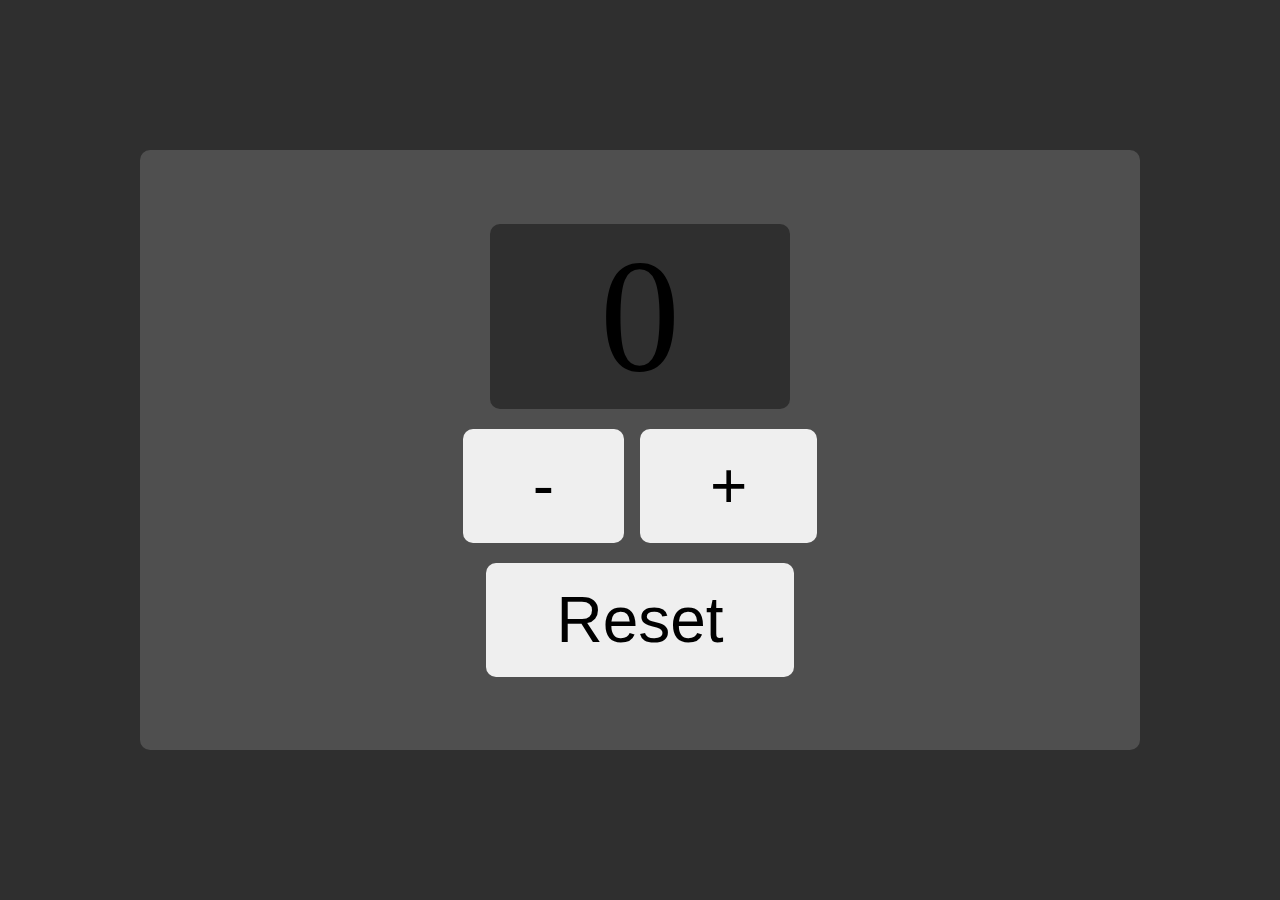
<file: Day 01 CounterApp/index.html>
<html lang="en">
  <head>
    <meta charset="UTF-8" />
    <meta name="viewport" content="width=device-width, initial-scale=1.0" />
    <title>Day 01 Counter App</title>
    <link rel="stylesheet" href="style.css" />
  </head>
  <body>
    <div class="container">
      <div class="count">0</div>
      <div class="btn">
        <button class="decrement btn">-</button>
        <button class="increment btn">+</button>
      </div>
      <button class="reset btn">Reset</button>
    </div>
    <script src="script.js"></script>
  </body>
</html>
</file>
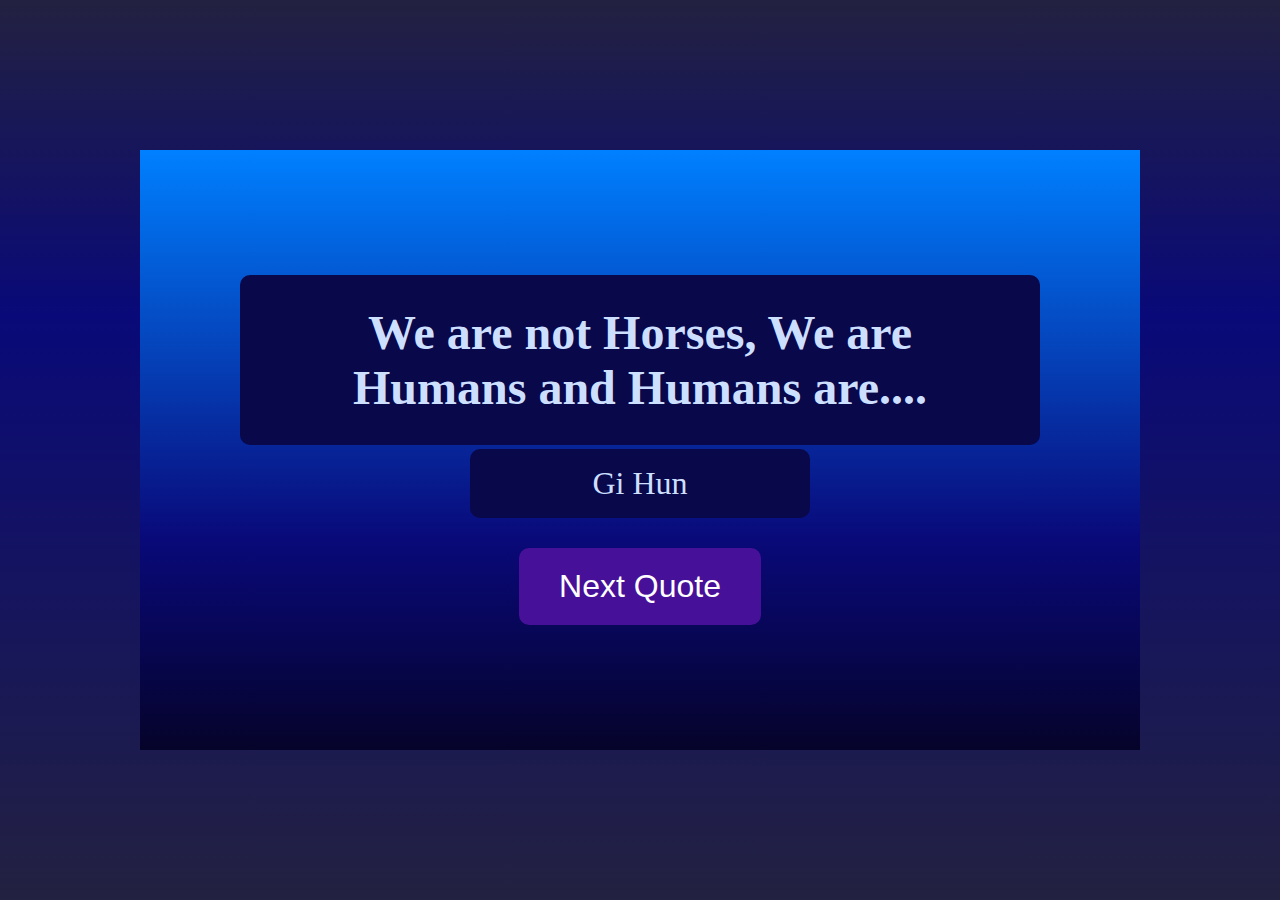
<file: Day 02 Random Quote Generator/index.html>
<html lang="en">
  <head>
    <meta charset="UTF-8" />
    <meta name="viewport" content="width=device-width, initial-scale=1.0" />
    <title>Day 02 Random Quote Generator</title>
    <link rel="stylesheet" href="style.css" />
  </head>
  <body>
    <div class="container">
      <h1 class="quote">We are not Horses, We are Humans and Humans are....</h1>
      <p class="auth">Gi Hun</p>
      <button class="btn">Next Quote</button>
    </div>
    <script src="script.js"></script>
  </body>
</html>
</file>
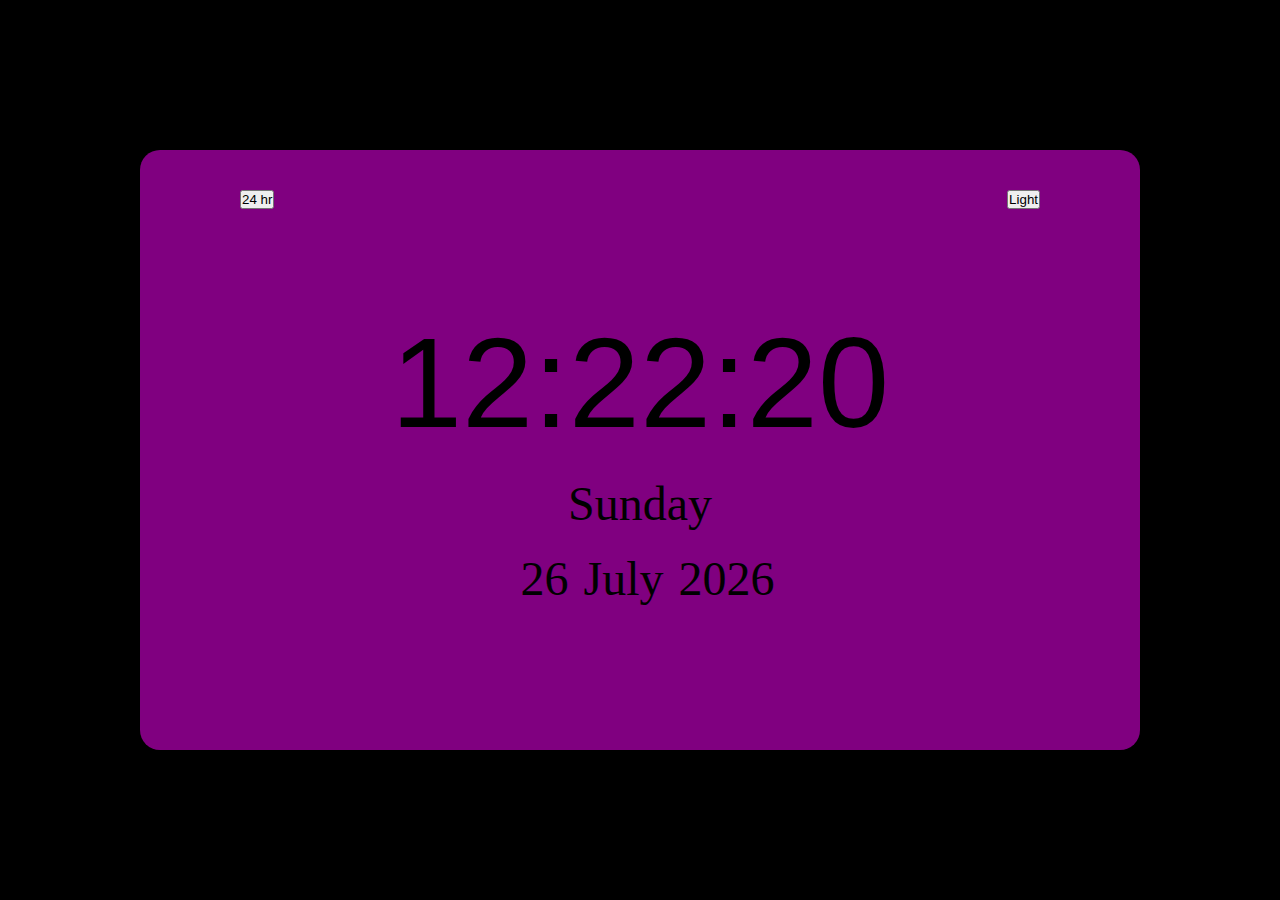
<file: Day 03 Digital Clock/index.html>
<html lang="en">
  <head>
    <meta charset="UTF-8" />
    <meta name="viewport" content="width=device-width, initial-scale=1.0" />
    <title>Day 03 Digital Clock</title>
    <link rel="stylesheet" href="style.css" />
  </head>
  <body>
    <div class="container">
      <nav class="toggle">
        <button class="formatter btn">24 hr</button>
        <button class="theme btn">Light</button>
      </nav>
      <main>
        <div class="time">12:23:02</div>
        <div class="format">AM</div>
      </main>
      <div class="day">Monday</div>
      <div class="calender">
        <div class="date">4</div>
        <div class="month">June</div>
        <div class="year">2024</div>
      </div>
    </div>
    <script src="script.js"></script>
  </body>
</html>
</file>
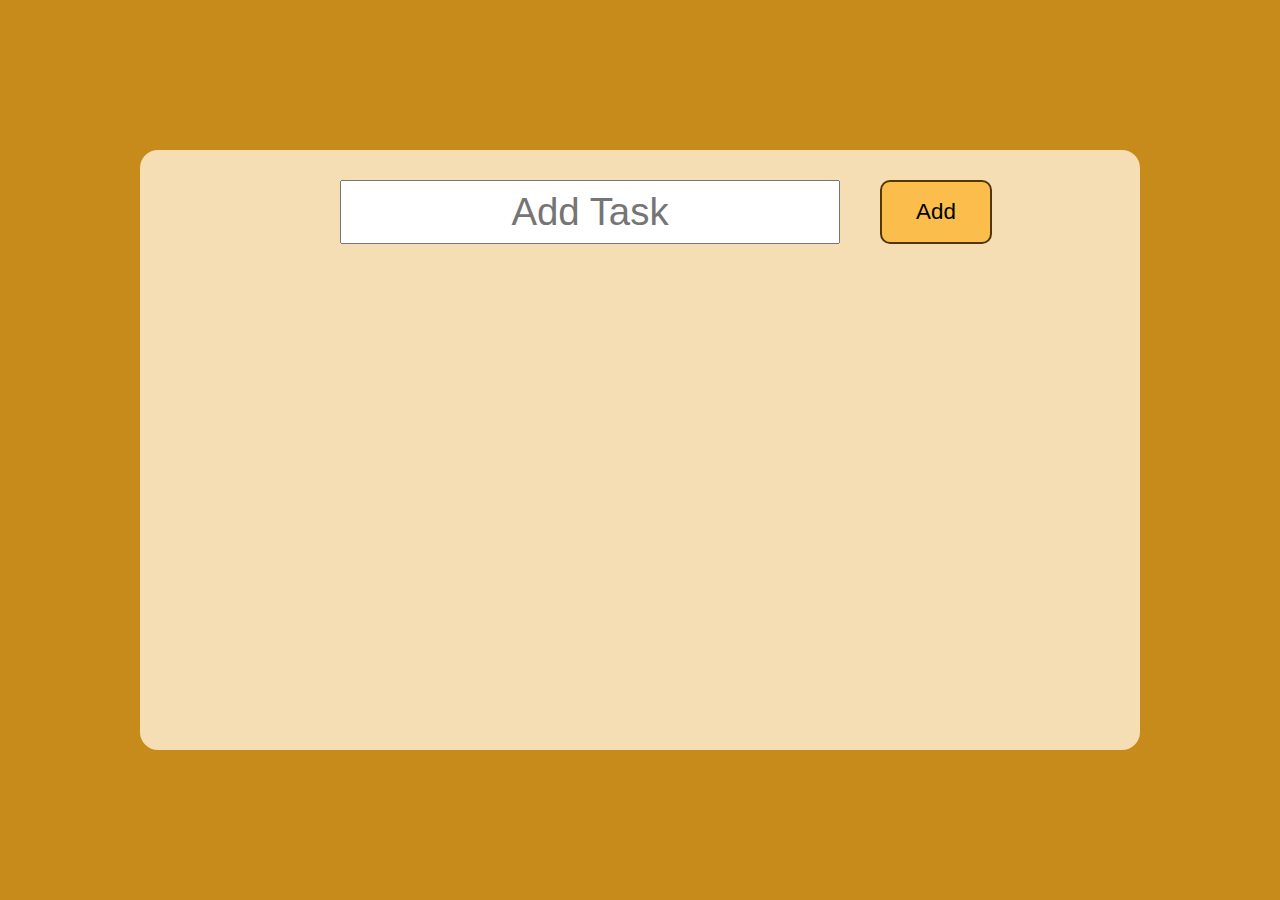
<file: Day 04 ToDoList/index.html>
<html lang="en">
  <head>
    <meta charset="UTF-8" />
    <meta name="viewport" content="width=device-width, initial-scale=1.0" />
    <title>Day 4 ToDoList</title>
    <link rel="stylesheet" href="style.css" />
  </head>
  <body>
    <div class="container">
      <div class="inputs">
        <input type="text" class="input" placeholder="Add Task" />
        <button class="button add">Add</button>
      </div>
      <ul></ul>
    </div>
    <script src="script.js"></script>
  </body>
</html>
</file>
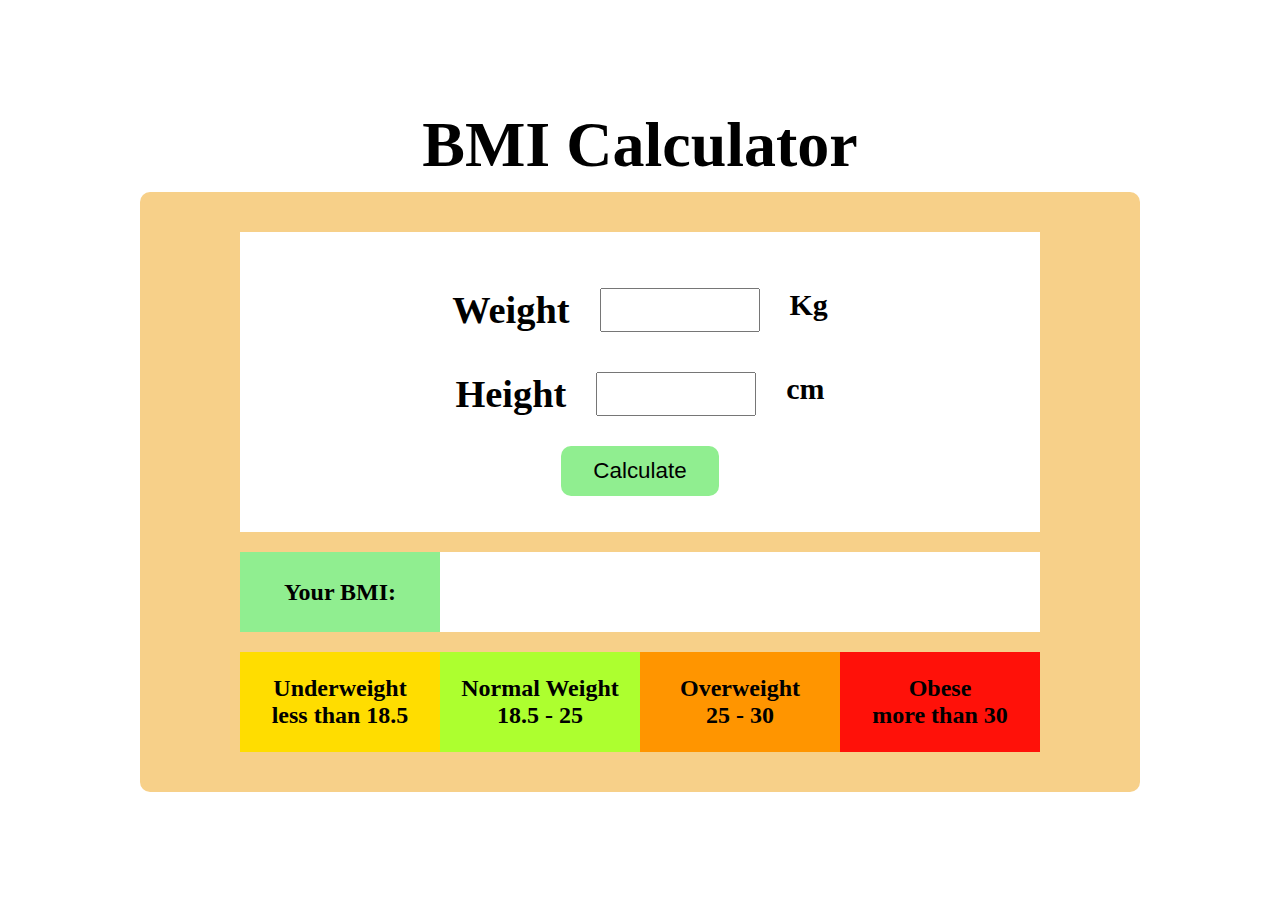
<file: Day 05 BMI Calculator/index.html>
<html lang="en">
  <head>
    <meta charset="UTF-8" />
    <meta name="viewport" content="width=device-width, initial-scale=1.0" />
    <title>Day 5 BMI Calculator</title>
    <link rel="stylesheet" href="style.css" />
  </head>
  <body>
    <h1 class="heading">BMI Calculator</h1>
    <div class="container">
      <div class="inputs">
        <div class="weight">
          <h2>Weight</h2>
          <input type="text" class="inputWeight" />
          <h3>Kg</h3>
        </div>
        <div class="height">
          <h2>Height</h2>
          <input type="text" class="inputHeight" />
          <h3>cm</h3>
        </div>
        <button class="calc">Calculate</button>
      </div>
      <div class="results">
        <div class="div"><h2>Your BMI:</h2></div>
        <div class="res"><h2 class="result"></h2></div>
      </div>
      <div class="cate">
        <div class="underweight cato">
          <h2>Underweight</h2>
          <h2>less than 18.5</h2>
        </div>
        <div class="normal cato">
          <h2>Normal Weight</h2>
          <h2>18.5 - 25</h2>
        </div>
        <div class="overweight cato">
          <h2>Overweight</h2>
          <h2>25 - 30</h2>
        </div>
        <div class="obese cato">
          <h2>Obese</h2>
          <h2>more than 30</h2>
        </div>
      </div>
    </div>
    <script src="script.js"></script>
  </body>
</html>
</file>
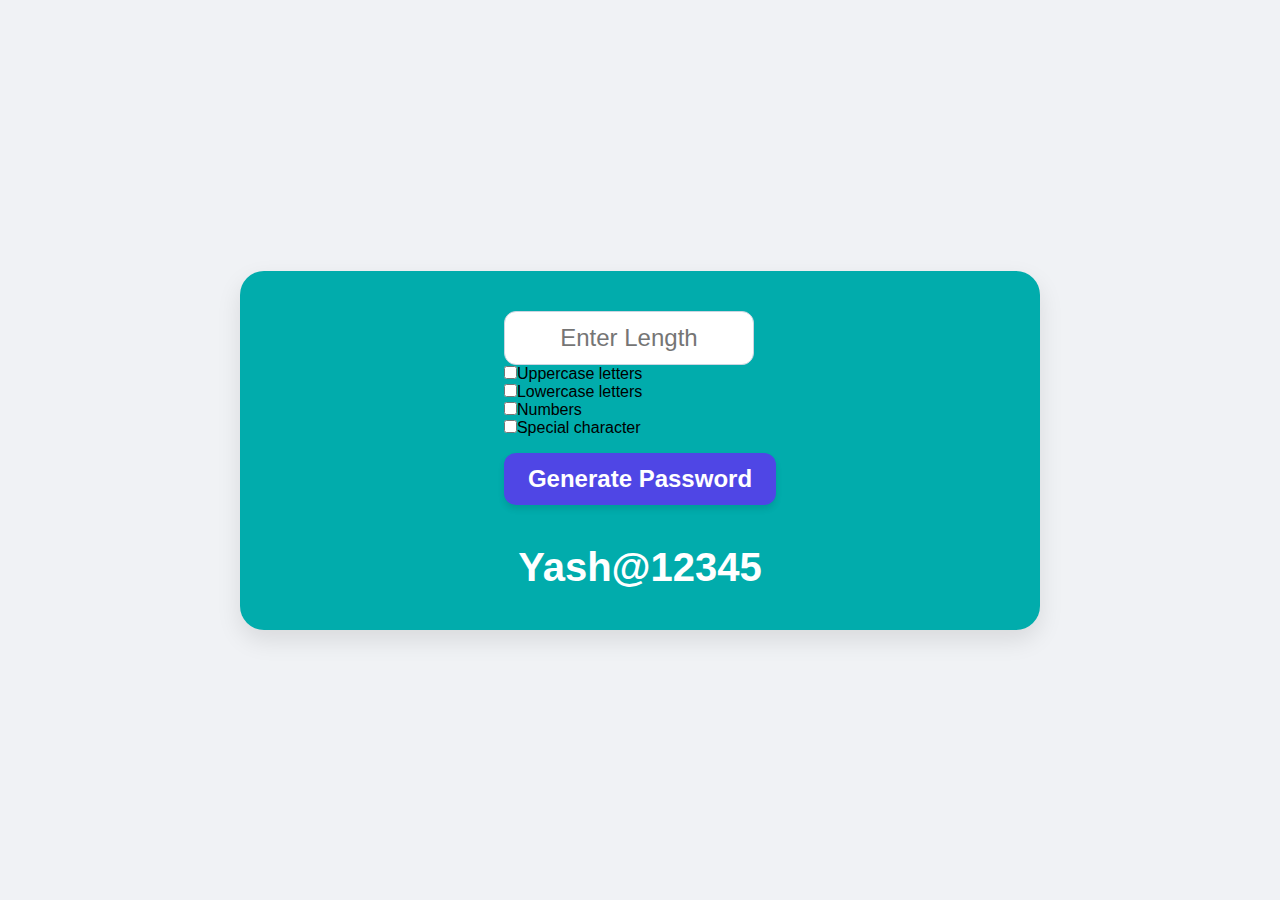
<file: Day 06 Password Generator/index.html>
<html lang="en">
  <head>
    <meta charset="UTF-8" />
    <meta name="viewport" content="width=device-width, initial-scale=1.0" />
    <title>Day 6 Password Generator</title>
    <link rel="stylesheet" href="style.css" />
  </head>
  <body>
    <div class="container">
      <div class="check-boxes">
        <label
          ><input
            type="text"
            placeholder="Enter Length"
            class="length" /></label
        ><br />
        <label>
          <input type="checkbox" class="capital-checkbox box" />Uppercase
          letters </label
        ><br />
        <label>
          <input type="checkbox" class="lower-checkbox box" />Lowercase letters
        </label>
        <br />
        <label>
          <input type="checkbox" class="num-checkbox box" />Numbers
        </label>
        <br />
        <label>
          <input type="checkbox" class="symbol-checkbox box" />Special character
        </label>
        <br />
        <button class="btn">Generate Password</button>
      </div>
      <div class="output"><h1 class="result">Yash@12345</h1></div>
    </div>
    <script src="script.js"></script>
  </body>
</html>
</file>
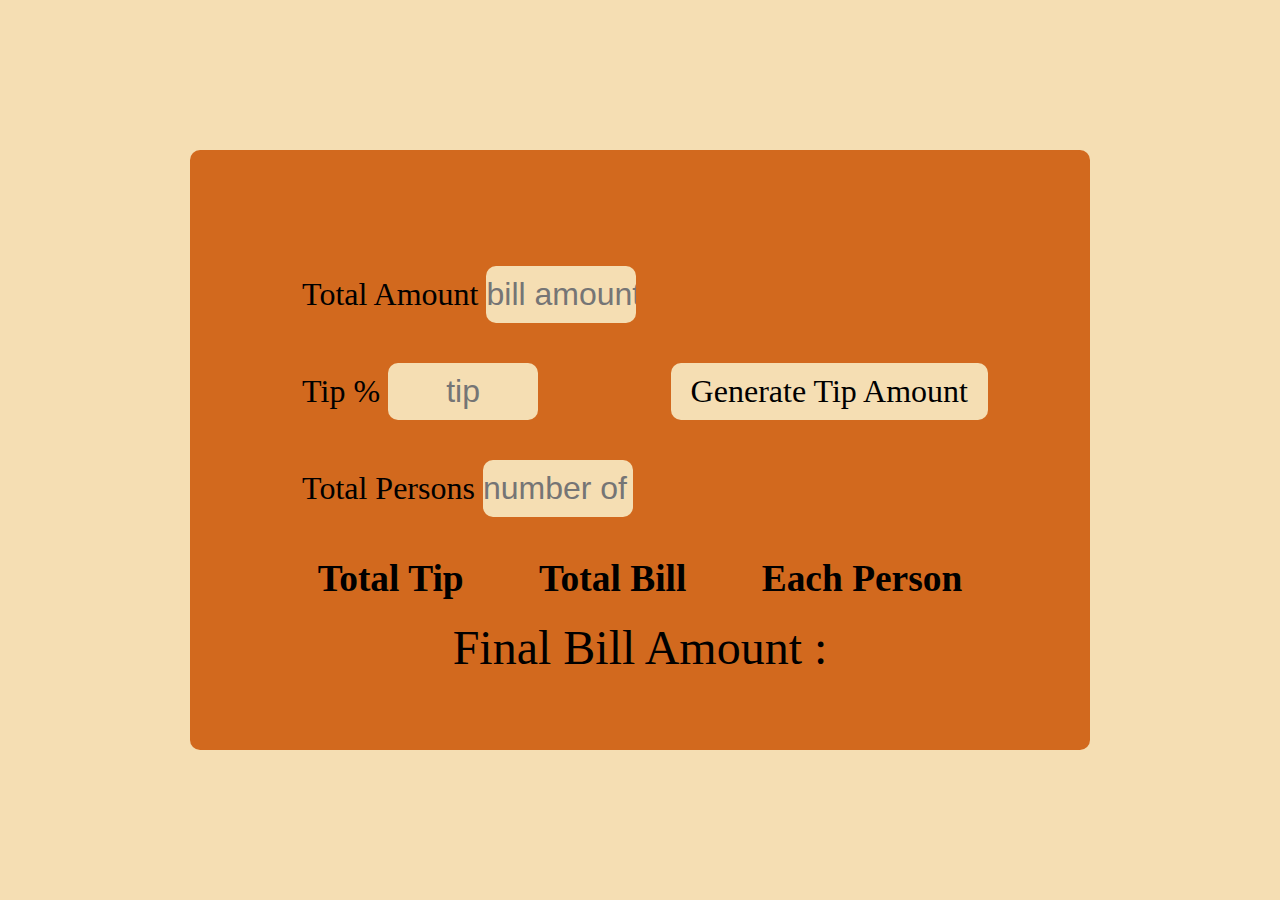
<file: Day 07 Tip Calculator/index.html>
<html lang="en">
  <head>
    <meta charset="UTF-8" />
    <meta name="viewport" content="width=device-width, initial-scale=1.0" />
    <title>Day 7 Tip Calculator</title>
    <link rel="stylesheet" href="style.css" />
  </head>
  <body>
    <div class="container">
      <main>
        <div class="inputs">
          <label for="total-bill">Total Amount</label>
          <input
            type="text"
            placeholder="bill amount"
            class="bill-amount"
            id="total-bill"
          />
          <br />
          <label for="total-tip">Tip %</label>
          <input type="text" placeholder="tip" class="tip" id="total-tip" />
          <br />
          <label for="total-persons">Total Persons</label>
          <input
            type="text"
            placeholder="number of persons"
            class="persons"
            id="total-persons"
          />
        </div>
        <div class="btn">Generate Tip Amount</div>
      </main>
      <section class="outputs">
        <div>
          <h3>Total Tip</h3>
          <h3 class="total-tip"></h3>
        </div>
        <div>
          <h3>Total Bill</h3>
          <h3 class="total-bill"></h3>
        </div>
        <div>
          <h3>Each Person</h3>
          <h3 class="tip-per-person"></h3>
        </div>
      </section>
      <div class="final-amount">
        Final Bill Amount :
        <span class="final"></span>
      </div>
    </div>
    <script src="script.js"></script>
  </body>
</html>
</file>
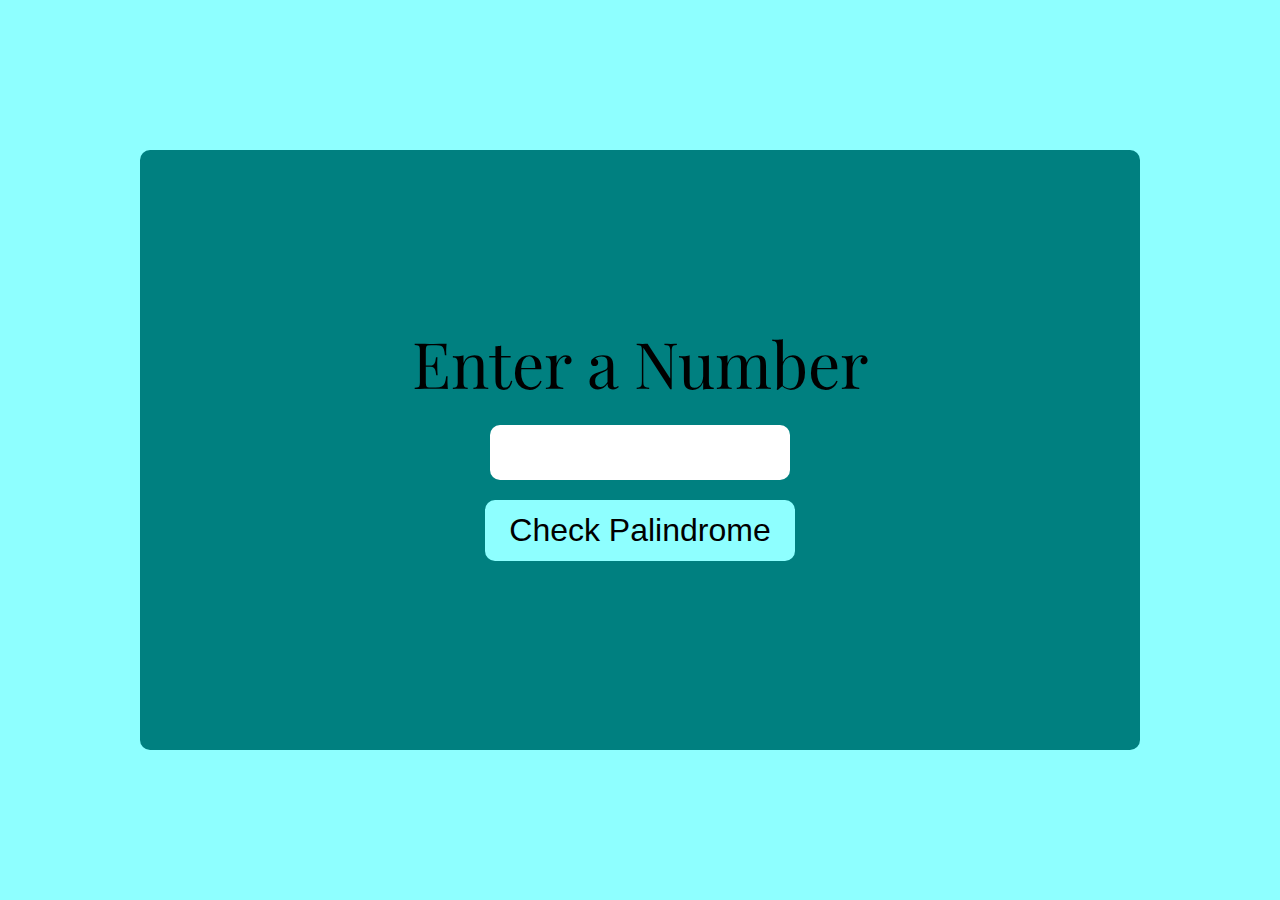
<file: Day 08 Palindrome Checker/index.html>
<html lang="en">
  <head>
    <meta charset="UTF-8" />
    <meta name="viewport" content="width=device-width, initial-scale=1.0" />
    <title>Day 8 Palindrome Checker</title>
    <link rel="stylesheet" href="style.css" />
  </head>
  <body>
    <div class="container">
      <div class="inputs">
        <label for="input">Enter a Number</label>
        <input class="input" id="input" type="text" />
      </div>
      <button class="btn">Check Palindrome</button>
      <div class="output"></div>
    </div>
    <script src="script.js"></script>
  </body>
</html>
</file>
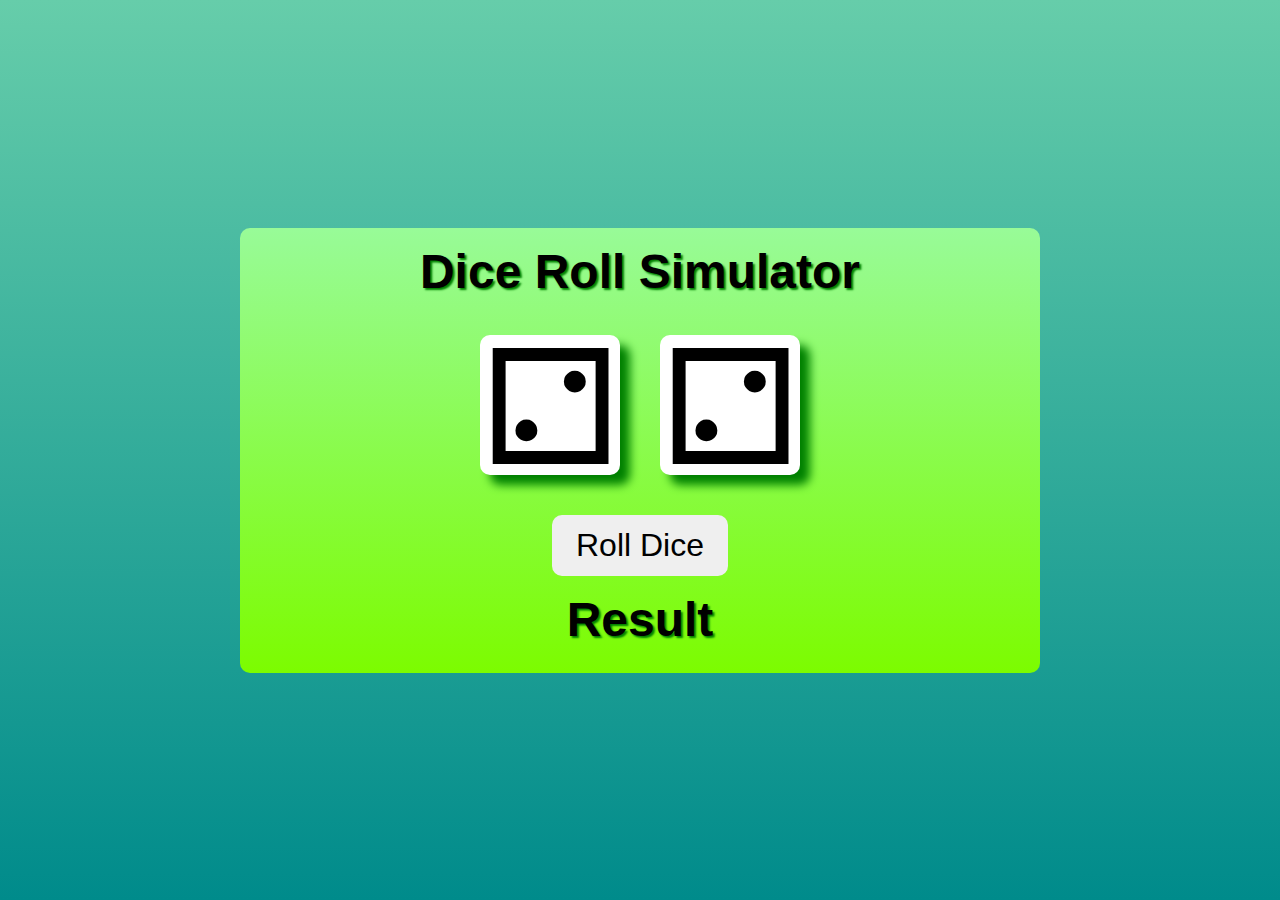
<file: Day 09 Dice Roll Simulator/index.html>
<html lang="en">
  <head>
    <meta charset="UTF-8" />
    <meta name="viewport" content="width=device-width, initial-scale=1.0" />
    <title>Day 9 Dice Roll Simulator</title>
    <link rel="stylesheet" href="style.css" />
  </head>
  <body>
    <div class="container">
      <h1>Dice Roll Simulator</h1>
      <div class="dices">
        <div class="dicebox1">
          <div class="dice1">⚁</div>
        </div>
        <div class="dicebox2">
          <div class="dice2">⚁</div>
        </div>
      </div>
      <button class="btn">Roll Dice</button>

      <h1>Result</h1>
      <div class="res"></div>
    </div>
    <script src="script.js"></script>
  </body>
</html>
</file>
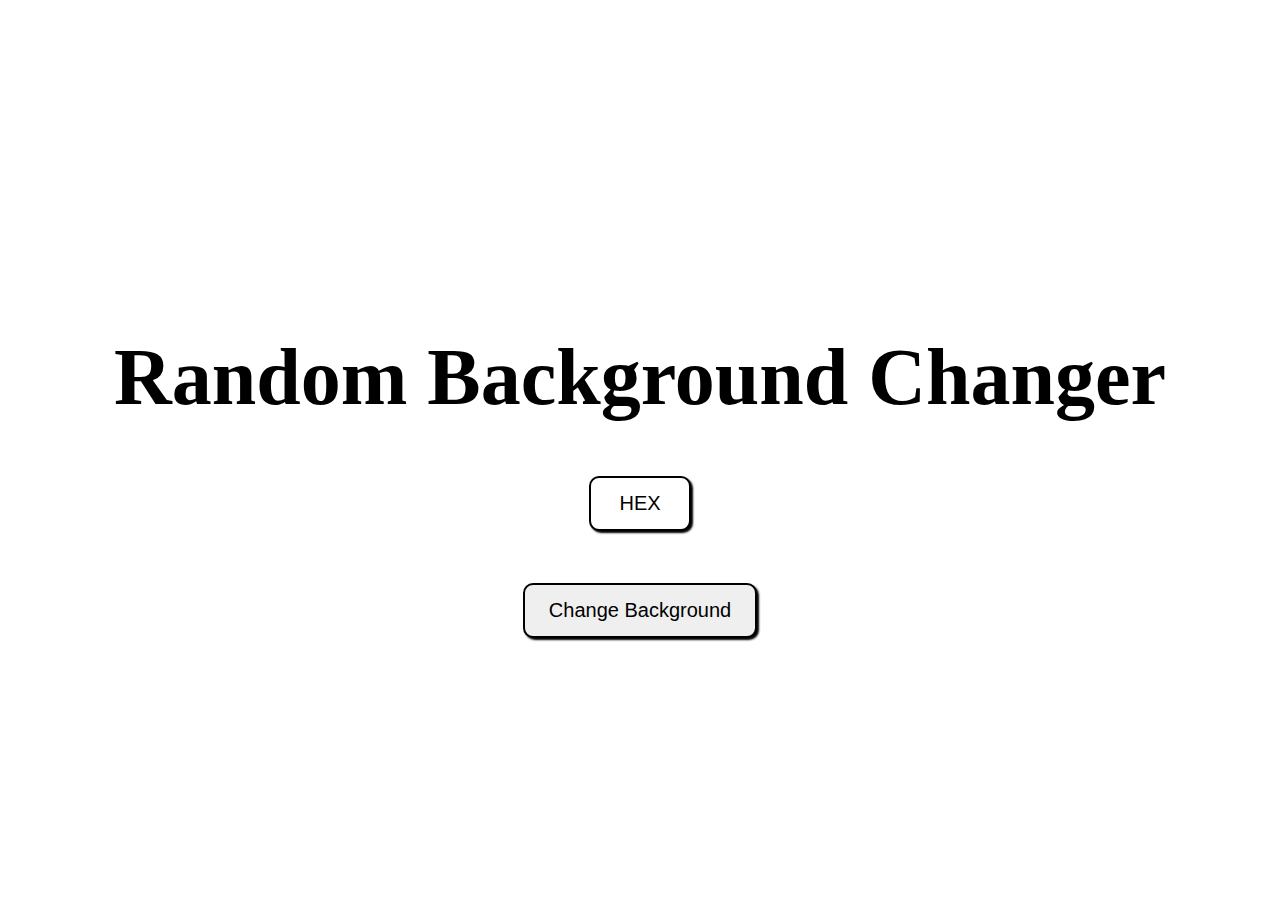
<file: Day 10 Bg Color Changer/index.html>
<html lang="en">
  <head>
    <meta charset="UTF-8" />
    <meta name="viewport" content="width=device-width, initial-scale=1.0" />
    <title>Day 10 Random Bg Changer</title>
    <link rel="stylesheet" href="style.css" />
  </head>
  <body>
    <h1>Random Background Changer</h1>
    <button class="toggle">HEX</button>
    <h2 class="code"></h2>
    <button class="btn">Change Background</button>
    <script src="script.js"></script>
  </body>
</html>
</file>
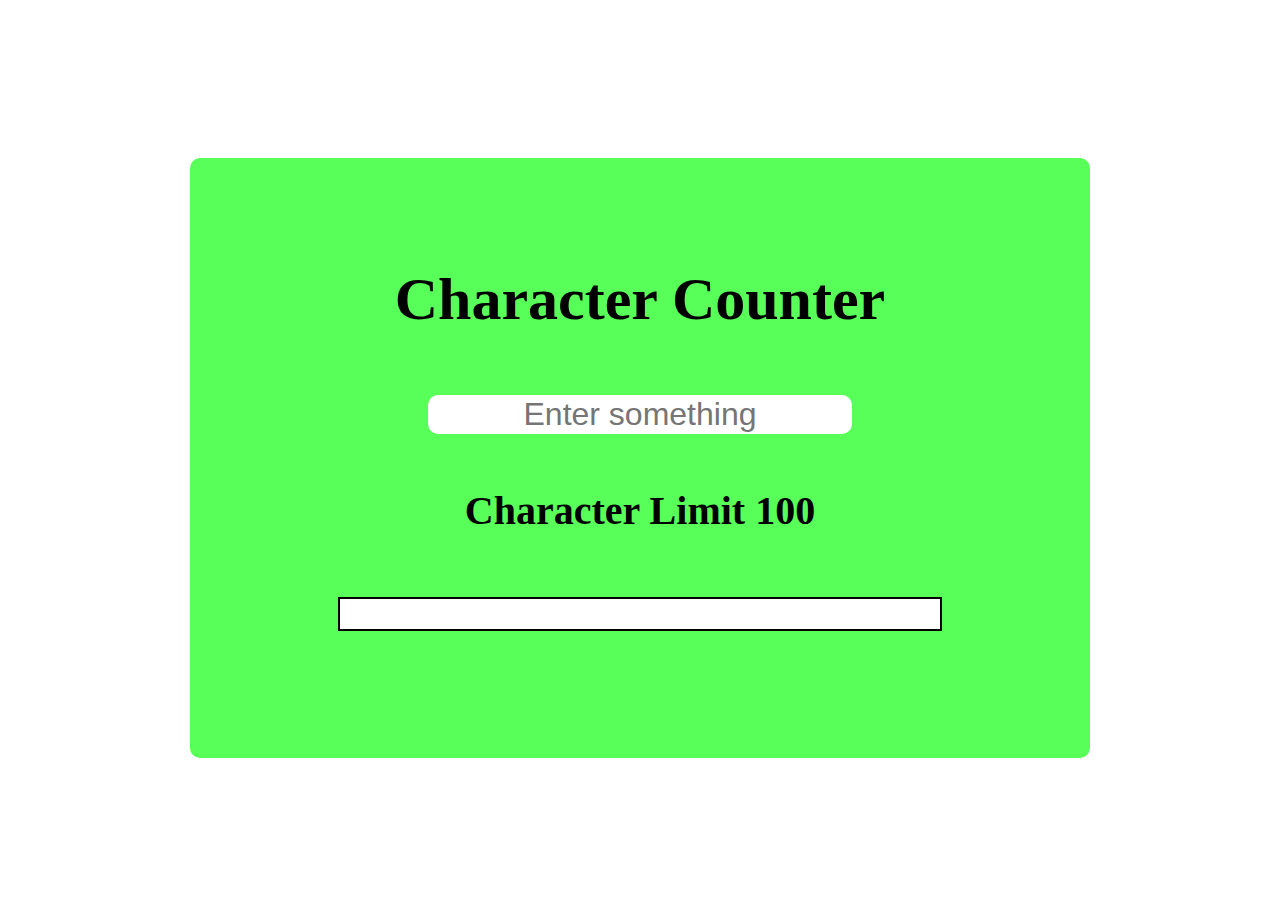
<file: Day 11 Character Counter/index.html>
<html lang="en">
  <head>
    <meta charset="UTF-8" />
    <meta name="viewport" content="width=device-width, initial-scale=1.0" />
    <title>Day 11 Character Counter</title>
    <link rel="stylesheet" href="style.css" />
  </head>
  <body>
    <div class="container">
      <h1>Character Counter</h1>
      <input type="text" placeholder="Enter something" maxlength="100" />
      <h2>Character Limit 100</h2>
      <div class="result"></div>
      <div class="progress-container">
        <div class="progress-bar"></div>
      </div>
    </div>
    <script src="script.js"></script>
  </body>
</html>
</file>
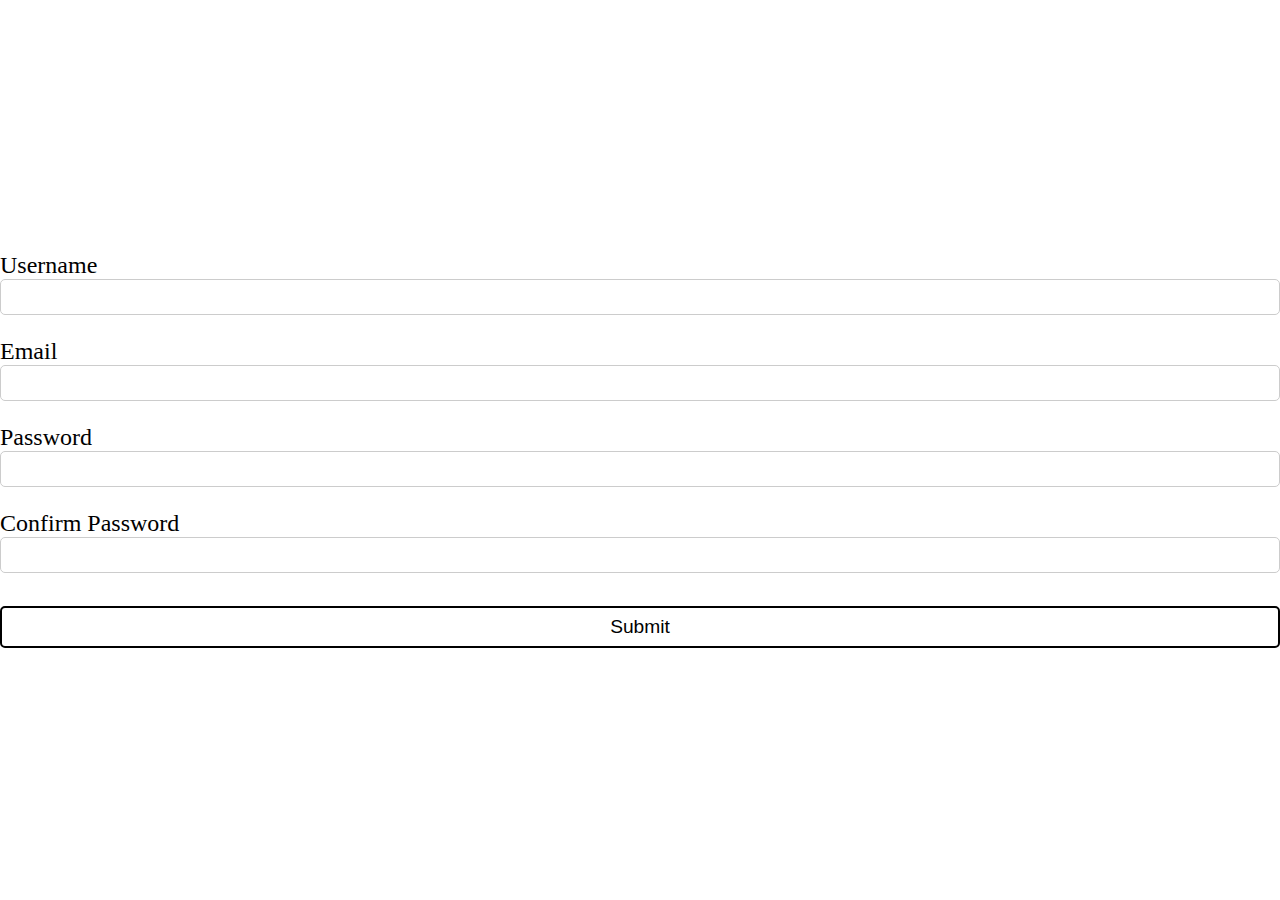
<file: Day 13 Form Validation App/index.html>
<html lang="en">
  <head>
    <meta charset="UTF-8" />
    <meta name="viewport" content="width=device-width, initial-scale=1.0" />
    <title>Day 13 Form Validation</title>
    <link rel="stylesheet" href="style.css" />
  </head>
  <body>
    <form>
      <label for="username">Username <input type="text" id="username" /></label
      ><br />
      <label for="email">Email <input type="email" id="email" /></label><br />
      <label for="pass1">Password <input type="password" id="pass1" /></label
      ><br />
      <label for="pass2"
        >Confirm Password <input type="password" id="pass2" /></label
      ><br />
      <button class="btn">Submit</button>
    </form>
    <script src="script.js"></script>
  </body>
</html>
</file>
<file: Day 01 CounterApp/style.css>
* {
  margin: 0;
  padding: 0;
  box-sizing: border-box;
}
body {
  display: flex;
  justify-content: center;
  align-items: center;
  background: #2f2f2f;
}
.container {
  width: 1000px;
  height: 600px;
  background: #4f4f4f;
  display: flex;
  justify-content: center;
  align-items: center;
  flex-direction: column;
  border-radius: 10px;
}
.count {
  background: #2f2f2f;
  text-align: center;
  border-radius: 10px;
  width: 300px;
  font-size: 10rem;
}
.btn {
  padding: 20px 70px;
  font-size: 4rem;
  border-radius: 10px;
  border-style: none;
  cursor: pointer;
}
@media (max-width: 720px) {
  .container {
    max-width: 500px;
  }
  .count {
    font-size: 6rem;
  }
  .btn {
    padding: 20px 40px;
    font-size: 2rem;
  }
}
@media (max-width: 400px) {
  .container {
    min-height: 300px;
    padding: 10px;
  }
  .count {
    font-size: 4rem;
    width: 100%;
  }
  .btn {
    padding: 10px 30px;
    font-size: 1.5rem;
    flex-wrap: wrap;
  }
}
</file>
<file: Day 02 Random Quote Generator/style.css>
* {
  padding: 0;
  margin: 0;
  box-sizing: border-box;
}
body {
  background: #020024;
  background: linear-gradient(
    rgba(2, 0, 36, 0.87) 0%,
    rgba(9, 9, 121, 1) 35%,
    rgba(2, 0, 36, 0.87) 100%
  );
  display: flex;
  justify-content: center;
  align-items: center;
}
.container {
  width: 1000px;
  height: 600px;
  background: #020024;
  background: linear-gradient(
    rgb(0, 128, 255) 0%,
    rgba(9, 9, 121, 1) 65%,
    rgba(2, 0, 36, 0.87) 100%
  );
  display: flex;
  flex-direction: column;
  justify-content: center;
  align-items: center;
}
.quote {
  padding: 30px 60px;
  max-width: 800px;
  max-height: 360px;
  background: rgb(8, 8, 75);
  color: #cddfff;
  font-size: 3rem;
  text-align: center;
  border-radius: 10px;
}
.auth {
  padding: 16px 40px;
  width: 340px;
  background: rgb(8, 8, 75);
  color: #cddfff;
  font-size: 2rem;
  margin-top: 4px;
  border-radius: 10px;
  text-align: center;
}
.quote,
.auth {
  opacity: 1;
  transition: opacity 0.5s ease;
}
.btn {
  padding: 20px 40px;
  background: rgb(71, 16, 153);
  color: white;
  margin-top: 30px;
  font-size: 2rem;
  border-radius: 10px;
  border-style: none;
}

@media (max-width: 720px) {
  .container {
    max-width: 700px;
  }
  .quote {
    width: 500px;
    max-height: 400px;
  }
}
@media (max-width: 420px) {
  .quote {
    width: 300px;
    font-size: 2rem;
  }
  .auth {
    width: 200px;
    font-size: 2rem;
  }
}
</file>
<file: Day 03 Digital Clock/style.css>
* {
  padding: 0;
  margin: 0;
  box-sizing: border-box;
}
body {
  background: #000;
  display: flex;
  align-items: center;
  min-height: 100vh;
  justify-content: center;
}
.container {
  width: 1000px;
  height: 600px;
  background: purple;
  border-radius: 20px;
  display: flex;
  align-items: center;
  flex-direction: column;
  transition: background-color 0.3s ease, color 0.3s ease;
}
.container.light {
  background: #fff;
  color: #000;
}
.toggle {
  margin-top: 40px;
  width: 80%;
  display: flex;
  justify-content: space-between;
  margin-bottom: 100px;
}
.toggle-btn {
  padding: 10px 40px;
  font-size: 1.4rem;
  border: none;
  border-radius: 10px;
  cursor: pointer;
  background: #555;
  color: #fff;
}
.toggle-btn.active {
  background: #007bff;
}

.time {
  font-size: 8rem;
  font-family: sans-serif;
  font-weight: 500;
}
.format {
  justify-self: end;
  font-size: 2rem;
}
.calender,
.day {
  display: flex;
  font-size: 3rem;
  margin-top: 20px;
  justify-content: center;
}
.date,
.month,
.year {
  margin-left: 15px;
}
</file>
<file: Day 04 ToDoList/style.css>
* {
  padding: 0;
  margin: 0;
  box-sizing: border-box;
}
body {
  background: rgb(199, 139, 27);
  display: flex;
  justify-content: center;
  align-items: center;
}
.container {
  background: wheat;
  width: 1000px;
  height: 600px;
  display: flex;
  align-items: center;

  flex-direction: column;
  border-radius: 18px;
}
.inputs {
  margin: 30px;
  width: 600px;
  display: flex;
  justify-content: space-around;
}
.input {
  width: 500px;
  height: 50px;
  padding: 30px 60px;
  font-size: 2.4rem;
  text-align: center;
}
button {
  margin-left: 40px;
  font-size: 1.4rem;
  padding: 14px 34px;
  background: rgb(251, 190, 76);
  border-radius: 10px;
  border-style: none;
  cursor: pointer;
  border: 2px solid rgb(84, 55, 0);
}
ul {
  display: flex;
  align-items: center;
  flex-direction: column;
}
li {
  padding: 4px;
  width: 800px;
  display: flex;
  justify-content: space-between;
  font-size: 2.4rem;
}
@media (max-width: 1000px) {
  .container {
    width: 700px;
  }
  .input {
    width: 300px;
  }
  li {
    max-width: 600px;
  }
}
@media (max-width: 700px) {
  .container {
    width: 400px;
  }
  .inputs {
    flex-direction: column;
    align-items: center;
    width: 160px;
  }
  .input {
    margin-bottom: 10px;
  }
  button {
    padding: 6px 14px;
    font-size: 1rem;
  }
  li {
    font-size: 2rem;
    max-width: 340px;
  }
}
@media (max-width: 400px) {
  .container {
    width: 300px;
  }
  .inputs {
    flex-direction: column;
    align-items: center;
  }
  .input {
    width: 140px;
    font-size: 1rem;
    padding: 10px 18px;
    margin-bottom: 10px;
  }
  button {
    padding: 6px 14px;
    font-size: 1rem;
  }
  li {
    width: 290px;
    font-size: 1.4rem;
  }
  button {
    margin-left: 10px;
  }
}
</file>
<file: Day 05 BMI Calculator/style.css>
* {
  padding: 0;
  margin: 0;
  box-sizing: border-box;
}
body {
  display: flex;
  height: 100vh;
  justify-content: center;
  align-items: center;
  flex-direction: column;
}
.heading {
  font-size: 4rem;
  margin-bottom: 10px;
}
.container {
  width: 1000px;
  height: 600px;
  background: rgb(247, 208, 137);
  display: flex;
  justify-content: center;
  align-items: center;
  flex-direction: column;
  border-radius: 10px;
}
.inputs {
  width: 800px;
  height: 300px;
  background: white;
  display: flex;
  flex-direction: column;
  justify-content: center;
  align-items: center;
}
.weight,
.height {
  margin: 20px;
  display: flex;
  flex-direction: row;
  font-size: 1.6rem;
}
input {
  width: 160px;
  text-align: center;
  font-size: 2rem;
  margin: 0px 30px;
}
.calc {
  margin-top: 10px;
  background: lightgreen;
  padding: 12px 32px;
  font-size: 1.4rem;
  border-style: none;
  border-radius: 10px;
  cursor: pointer;
}
.calc:hover {
  background: rgb(19, 160, 19);
}

.results {
  width: 800px;
  height: 80px;
  margin-top: 20px;
  background: white;
  display: flex;
  justify-content: center;
  align-content: center;
}
.div {
  width: 200px;
  justify-items: center;
  align-content: center;
  background: lightgreen;
  height: 100%;
}
.res {
  justify-items: center;
  align-content: center;
  font-size: 1.8rem;
  height: 100%;
  width: 600px;
}

.cate {
  margin-top: 20px;
  width: 800px;
  height: 100px;
  background: white;
  display: flex;
}
.cato {
  justify-items: center;
  align-content: center;
  width: 200px;
  height: 100px;
}
.underweight {
  background: rgb(255, 221, 0);
}
.normal {
  background: greenyellow;
}
.overweight {
  background: rgb(255, 149, 0);
}
.obese {
  background: rgb(255, 17, 9);
}

@media (max-width: 480px) {
  .container {
    width: 400px;
    height: 700px;
  }
  .heading {
    font-size: 2rem;
  }
  .inputs {
    width: 360px;
  }
  .weight,
  .height {
    font-size: 1rem;
  }
  .input {
    font-size: 1rem;
  }
  .results {
    width: 200px;
    font-size: 10px;
    flex-direction: column;
  }
  .res {
    width: 200px;
  }

  .cate {
    flex-direction: column;
    font-size: 8px;
    width: 200px;
    height: 200px;
  }
}
</file>
<file: Day 06 Password Generator/style.css>
* {
  padding: 0;
  margin: 0;
  box-sizing: border-box;
}
body {
  font-family: "Inter", sans-serif;
  display: flex;
  height: 100vh;
  justify-content: center;
  align-items: center;
  background-color: #f0f2f5;
}
.container {
  width: 100%;
  max-width: 800px;
  padding: 2.5rem;
  background: rgb(1, 172, 172);
  border-radius: 1.5rem;
  box-shadow: 0 10px 25px rgba(0, 0, 0, 0.1);
  display: flex;
  justify-content: center;
  align-items: center;
  flex-direction: column;
  gap: 1.5rem;
}
.length {
  font-size: 1.5rem;
  text-align: center;
  width: 100%;
  max-width: 250px;
  padding: 0.75rem 1rem;
  border-radius: 0.75rem;
  border: 1px solid #cbd5e1;
  outline: none;
}

.btn {
  margin-top: 1rem;
  font-size: 1.5rem;
  border-radius: 0.75rem;
  border-style: none;
  background: #4f46e5;
  color: white;
  padding: 0.75rem 1.5rem;
  cursor: pointer;
  transition: background-color 0.2s ease, transform 0.1s ease;
  font-weight: 600;
  box-shadow: 0 4px 6px rgba(0, 0, 0, 0.1);
}
.btn:hover {
  background-color: #3a2fb4;
  transform: translateY(-1px);
}
.btn:active {
  transform: translateY(0);
}
.result {
  font-size: 2.5rem;
  color: #fff;
  margin-top: 1rem;
  word-break: break-all;
}

.checkbox-wrapper-47 {
  display: flex;
  flex-direction: column;
  gap: 0.5rem;
  align-items: flex-start;
  width: 100%;
  max-width: 400px;
}

.checkbox-wrapper-47 input[type="checkbox"] {
  display: none;
  visibility: hidden;
}

.checkbox-wrapper-47 label {
  position: relative;
  padding-left: 2.2em;
  line-height: 1.8;
  cursor: pointer;
  font-size: 1.8rem;
  color: #fff;
  display: block;
}

.checkbox-wrapper-47 label:before {
  box-sizing: border-box;
  content: "";
  position: absolute;
  top: 0.3em;
  left: 0;
  display: block;
  width: 1.4em;
  height: 1.4em;
  border: 2px solid #9098a9;
  border-radius: 4px;
  background-color: #f8fafc;
  z-index: 0;
  transition: 0.25s all ease;
}

.checkbox-wrapper-47 input[type="checkbox"]:checked + label {
  color: #0f5229;
}

.checkbox-wrapper-47 input[type="checkbox"]:checked + label:before {
  top: 0.3em;
  width: 1.4em;
  height: 1.4em;
  background: #2cbc63;
  border-color: green;
  content: "✔";
  font-size: 1em;
  display: flex;
  justify-content: center;
  align-items: center;
  color: white;
}

.checkbox-wrapper-47 label,
.checkbox-wrapper-47 label::before {
  transition: 0.25s all ease;
}
</file>
<file: Day 07 Tip Calculator/style.css>
* {
  margin: 0;
  padding: 0;
  box-sizing: border-box;
}
body {
  height: 100vh;
  background: wheat;
  display: flex;
  justify-content: center;
  align-items: center;
}
.container {
  height: 600px;
  width: 900px;
  background: chocolate;
  display: flex;
  flex-direction: column;
  justify-content: center;
  align-items: center;
  border-radius: 10px;
}
main {
  width: 80%;
  display: flex;
  justify-content: space-around;
}
.inputs {
  padding: 20px 10px;
  font-size: 2rem;
}
input {
  padding: 10px 0px;
  margin: 20px 0px;
  width: 150px;
  font-size: 2rem;
  text-align: center;
  border-radius: 10px;
  background: wheat;
  border-style: none;
}

.btn {
  cursor: pointer;
  text-align: center;
  background: wheat;
  align-self: center;
  padding: 10px 20px;
  border-radius: 10px;
  font-size: 2rem;
}
.btn:hover {
  background: rgb(255, 196, 88);
  transform: translateY(-2px);
  border: 2px solid rgb(139, 70, 21);
}

section {
  display: flex;
  width: 80%;
  justify-content: space-around;
  font-size: 2rem;
  text-align: center;
  margin-bottom: 20px;
}

.final-amount {
  font-size: 3rem;
}

@media (max-width: 720px) {
  .container {
    max-width: 100%;
  }
}
@media (max-width: 460px) {
  .inputs {
    font-size: 1.4rem;
  }
  .input {
    width: 20px;
    font-size: 1rem;
    margin: 0;
  }
  main {
    display: flex;
    flex-direction: column;
  }
  .btn {
    font-size: 1.4rem;
  }
  section {
    margin-top: 20px;
    font-size: 1.2rem;
  }
  .final-amount {
    font-size: 1.6rem;
  }
}
</file>
<file: Day 08 Palindrome Checker/style.css>
@import url("https://fonts.googleapis.com/css2?family=Playfair+Display:wght@500&display=swap");
* {
  margin: 0;
  padding: 0;
  box-sizing: border-box;
}
body {
  background: rgb(142, 255, 255);
  display: flex;
  justify-content: center;
  align-items: center;
  font-family: "Playfair Display", serif;
  font-optical-sizing: auto;
  font-weight: 100;
  font-style: normal;
}
.container {
  width: 1000px;
  height: 600px;
  background: teal;
  display: flex;
  flex-direction: column;
  justify-content: center;
  align-items: center;
  border-radius: 10px;
}
.inputs {
  display: flex;
  flex-direction: column;
  align-items: center;
}
label {
  font-size: 4rem;
}
input {
  border-style: none;
  margin: 20px 0px;
  width: 300px;
  background: white;
  font-size: 3rem;
  text-align: center;
  border-radius: 10px;
}
.btn {
  background: rgb(142, 255, 255);
  border-radius: 10px;
  border-style: none;
  cursor: pointer;
  padding: 12px 24px;
  font-size: 2rem;
  margin-bottom: 20px;
}
.btn:hover {
  border: 3px solid rgb(0, 73, 73);
}
.output {
  text-align: center;
  max-width: 80%;
  font-size: 4rem;
}

@media (max-width: 460px) {
  label {
    font-size: 3rem;
  }
  .btn {
    font-size: 1.6rem;
  }
  .output {
    font-size: 3rem;
  }
}
</file>
<file: Day 09 Dice Roll Simulator/style.css>
* {
  padding: 0;
  margin: 0;
  box-sizing: border-box;
}
body {
  background: linear-gradient(#66cdaa, #008b8b);
  display: flex;
  justify-content: center;
  align-items: center;
}
.container {
  background: linear-gradient(#98fb98, #7cfc00);
  border-radius: 10px;
  width: 90vw;
  max-width: 800px;
  display: flex;
  flex-direction: column;
  justify-content: center;
  align-items: center;
}
h1 {
  font-size: 3rem;
  font-family: sans-serif;
  margin: 16px 0px;
  text-align: center;
  text-shadow: 2px 2px 2px green;
}
.dices {
  display: flex;
}
.dicebox1,
.dicebox2 {
  margin: 20px 20px;
  width: 140px;
  height: 140px;
  border-radius: 10px;
  background: white;
  display: flex;
  justify-content: center;
  align-self: center;
  box-shadow: 10px 10px 10px green;
}
.roll {
  animation: rolling 1s ease-in-out;
}
.dice1,
.dice2 {
  transform: translateY(-20px);
  font-size: 10rem;
  transition: transform 0.3s ease, opacity 0.3s ease;
}
.btn {
  border-style: none;
  border-radius: 10px;
  padding: 12px 24px;
  font-size: 2rem;
  margin-top: 20px;
}
.btn:hover {
  cursor: pointer;
  background: #006400;
  color: white;
}
.res {
  font-size: 3rem;
  margin-bottom: 10px;
}

@keyframes rolling {
  0% {
    transform: rotate(0deg);
  }

  100% {
    transform: rotate(360deg);
  }
}
</file>
<file: Day 10 Bg Color Changer/style.css>
body {
  display: flex;
  height: 100vh;
  justify-content: center;
  align-items: center;
  flex-direction: column;
  transition: 1s;
}
h1 {
  font-size: 80px;
}
.code {
  margin: 20px 0px;
  padding: 6px 12px;
  font-size: 40px;
  background: rgba(255, 255, 255, 0.8);
  border-radius: 10px;
}
.btn {
  padding: 14px 24px;
  border-radius: 10px;
  border-style: none;
  cursor: pointer;
  font-size: 20px;
  border: 2px solid black;
  box-shadow: 2px 2px 2px black;
}
.toggle {
  background: #fff;
  padding: 14px 28px;
  font-size: 20px;
  border-style: none;
  cursor: pointer;
  border: 2px solid black;
  border-radius: 10px;
  box-shadow: 2px 2px 2px black;
}
</file>
<file: Day 11 Character Counter/style.css>
body {
  display: flex;
  height: 100vh;
  justify-content: center;
  align-items: center;
}
.container {
  width: 900px;
  height: 600px;
  background: rgb(88, 255, 88);
  display: flex;
  justify-content: center;
  align-items: center;
  flex-direction: column;
  border-radius: 10px;
}
h1 {
  text-align: center;
  font-size: 60px;
}
h2 {
  font-size: 40px;
}
input {
  text-align: center;
  border-radius: 10px;
  border-style: none;
  font-size: 2rem;
  margin: 20px;
}
.result {
  font-size: 40px;
  margin-bottom: 20px;
}
.progress-container {
  margin-top: 10px;
  background: white;
  width: 600px;
  height: 30px;
  overflow: hidden;
  margin-bottom: 60px;
  border: 2px solid black;
}
.progress-bar {
  height: 30px;
  background-color: green;
  width: 0%;
  transition: width 0.3s ease;
}
.warning {
  color: red;
}

@media (max-width: 460px) {
  .container {
    width: 100%;
  }
  h1 {
    font-size: 40px;
  }
  h2 {
    font-size: 30px;
  }
  input {
    width: 60%;
  }
  .result {
    font-size: 30px;
  }
  .progress-container {
    width: 80%;
  }
}
</file>
<file: Day 13 Form Validation App/style.css>
* {
  margin: 0;
  padding: 0;
  box-sizing: border-box;
}

body {
  height: 100vh;
  display: flex;
  justify-content: center;
  align-items: center;
  background-image: url(https://images.pexels.com/photos/1563356/pexels-photo-1563356.jpeg);
  background-size: cover;
}

.container {
  max-width: 600px;
  width: 90%;
  padding: 20px;
  backdrop-filter: blur(5px);
  box-shadow: 2px 2px 5px 2px black;
  border-radius: 10px;
  display: flex;
  justify-content: center;
  align-items: center;
}

form {
  display: flex;
  flex-direction: column;
  width: 100%;
}

.form-group {
  display: flex;
  flex-direction: column;
  margin-bottom: 15px;
}

label {
  font-size: 1.5rem;
  margin-bottom: 5px;
}

input {
  font-size: 1rem;
  padding: 8px;
  width: 100%;
  border: 1px solid #ccc;
  border-radius: 5px;
  text-align: center;
}

input:focus {
  outline: none;
  border-color: #007bff;
  box-shadow: 0 0 5px rgba(0, 123, 255, 0.5);
}

.error {
  color: red;
  font-size: 0.9rem;
  min-height: 1.2rem;
}

.btn {
  font-size: 1.2rem;
  padding: 8px 16px;
  border-radius: 5px;
  border: 2px solid black;
  cursor: pointer;
  background: #fff;
  margin-top: 10px;
}

.btn:hover {
  background: #656565;
  color: white;
}

@media (max-width: 600px) {
  .container {
    width: 95%;
  }
  label {
    font-size: 1.2rem;
  }
  input {
    font-size: 0.9rem;
  }
  .btn {
    font-size: 1rem;
  }
}
</file>
